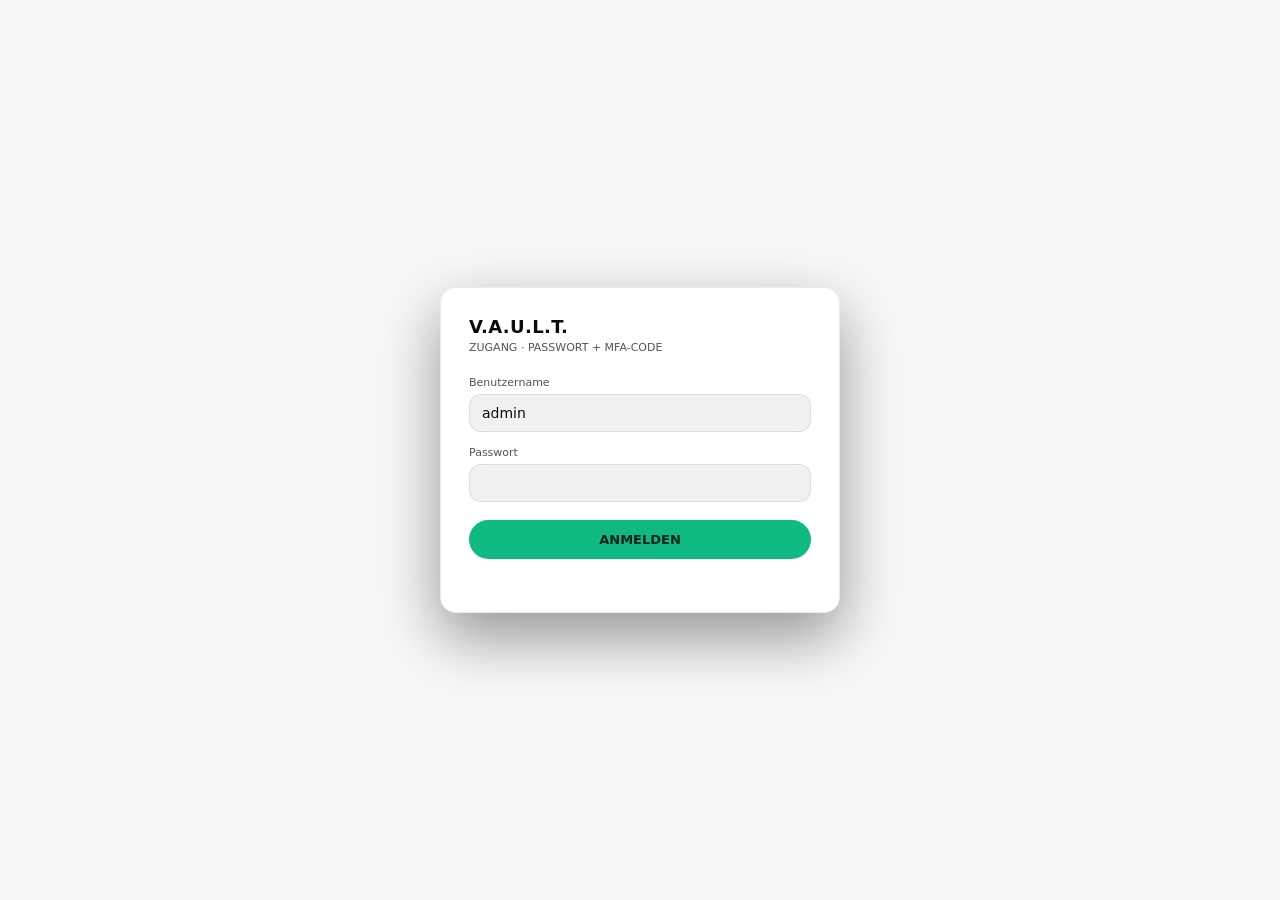
<file: services/orchestrator/static/login.html>
<!doctype html>
<html lang="de">
<head>
  <meta charset="utf-8" />
  <meta name="viewport" content="width=device-width, initial-scale=1" />
  <title>V.A.U.L.T. · Login</title>
  <script>(function(){var t=localStorage.getItem("vault-theme");
    if(!t)t=matchMedia("(prefers-color-scheme: dark)").matches?"dark":"light";
    document.documentElement.setAttribute("data-theme",t);})();</script>
  <style>
    :root { --bg:#f7f7f8; --surface:#fff; --sunken:#f1f1f3; --fg:#0b0b0f; --muted:#52525b;
            --accent:#10b981; --line:rgba(0,0,0,.08);
            --font:'Inter',ui-sans-serif,system-ui,-apple-system,'Segoe UI',Roboto,sans-serif; }
    :root[data-theme="dark"] { --bg:#1c1c1f; --surface:#26262b; --sunken:#18181b; --fg:#f4f4f5;
            --muted:#a1a1aa; --accent:#34d399; --line:rgba(255,255,255,.08); }
    * { box-sizing:border-box; }
    body { margin:0; min-height:100vh; display:grid; place-items:center;
      background:var(--bg); color:var(--fg); font-family:var(--font); }
    .card { width:min(400px, 92vw); border:1px solid var(--line); padding:28px; border-radius:16px;
      background:var(--surface); box-shadow:0 24px 60px rgba(0,0,0,.4); }
    h1 { font-size:18px; font-weight:800; letter-spacing:.02em; margin:0 0 4px; }
    .sub { font-size:11px; color:var(--muted); margin-bottom:22px; }
    label { display:block; font-size:11px; color:var(--muted); margin:14px 0 5px; font-weight:500; }
    input { width:100%; background:var(--sunken); border:1px solid var(--line); color:var(--fg);
      font-family:var(--font); font-size:14px; padding:10px 12px; border-radius:12px; }
    input:focus { outline:none; border-color:var(--accent); }
    button { width:100%; margin-top:18px; background:var(--accent); border:0;
      color:#05231a; font-family:var(--font); font-size:13px; font-weight:600;
      padding:12px; cursor:pointer; border-radius:999px; }
    button:hover { opacity:.9; }
    .err { color:#f87171; font-size:11px; min-height:15px; margin-top:10px; }
  </style>
</head>
<body>
  <div class="card">
    <h1>V.A.U.L.T.</h1>
    <div class="sub">ZUGANG · PASSWORT + MFA-CODE</div>
    <form id="f">
      <label>Benutzername</label>
      <input id="user" autocomplete="username" value="admin" />
      <label>Passwort</label>
      <input id="pw" type="password" autocomplete="current-password" />
      <div id="mfa-step" style="display:none">
        <label>MFA-Code (Authenticator-App)</label>
        <input id="code" inputmode="numeric" maxlength="6" autocomplete="one-time-code" />
      </div>
      <button type="submit" id="submit">ANMELDEN</button>
    </form>
    <div class="err" id="err"></div>
  </div>

  <script>
    const f = document.getElementById("f");
    const err = document.getElementById("err");
    const mfaStep = document.getElementById("mfa-step");
    const submitBtn = document.getElementById("submit");
    let mfaMode = false;

    f.onsubmit = async (e) => {
      e.preventDefault();
      err.textContent = "";
      const body = {
        username: document.getElementById("user").value,
        password: document.getElementById("pw").value,
      };
      if (mfaMode) body.code = document.getElementById("code").value;
      const r = await fetch("/auth/login", { method: "POST",
        headers: { "Content-Type": "application/json" }, body: JSON.stringify(body) });
      const j = await r.json().catch(() => ({}));
      if (j.ok) { location.href = "/"; return; }
      if (j.mfa_required) {
        // Erst jetzt das MFA-Feld einblenden
        mfaMode = true;
        mfaStep.style.display = "block";
        submitBtn.textContent = "BESTÄTIGEN";
        document.getElementById("code").focus();
        return;
      }
      err.textContent = j.error || "Login fehlgeschlagen.";
    };
  </script>
</body>
</html>
</file>
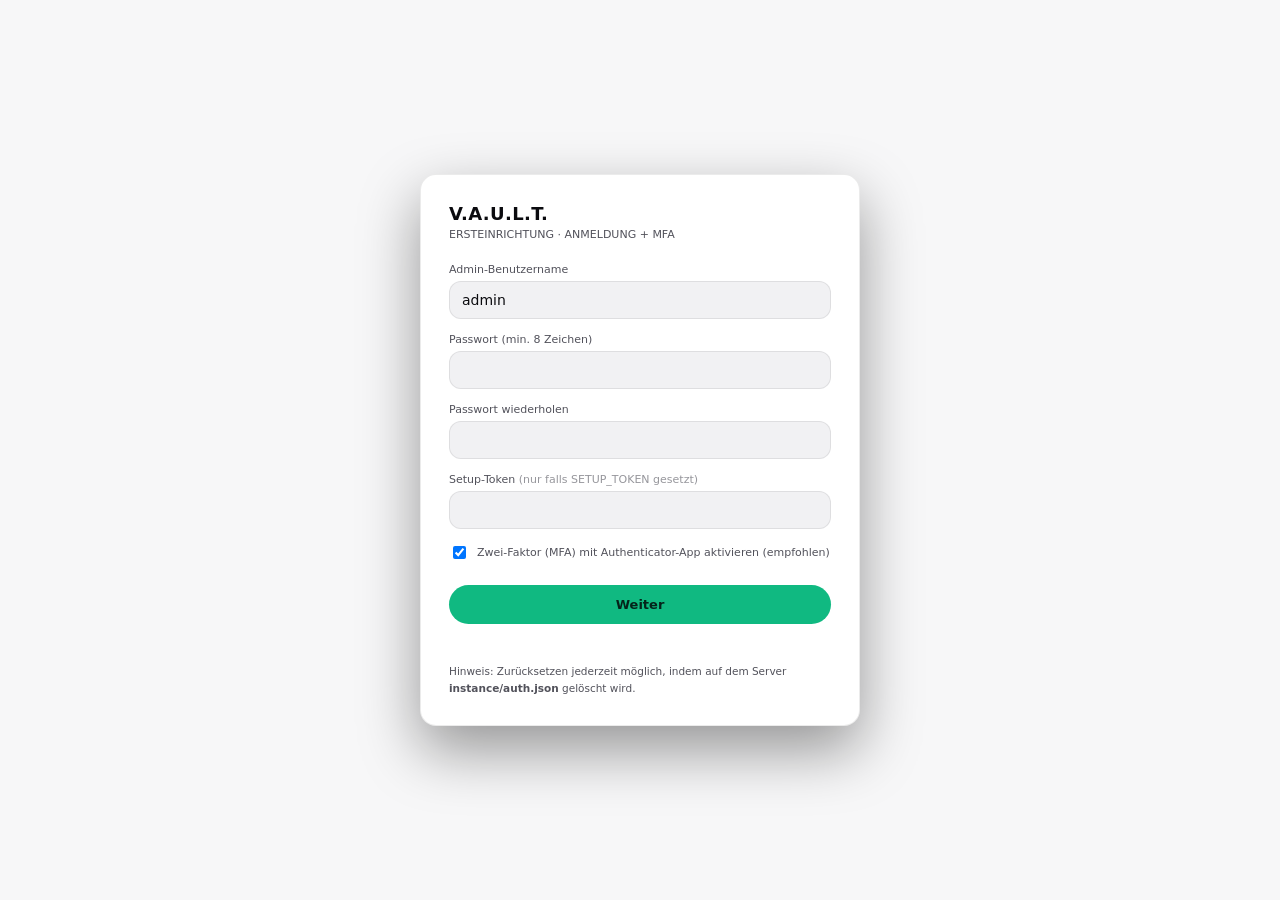
<file: services/orchestrator/static/setup.html>
<!doctype html>
<html lang="de">
<head>
  <meta charset="utf-8" />
  <meta name="viewport" content="width=device-width, initial-scale=1" />
  <title>V.A.U.L.T. · Einrichtung</title>
  <script>(function(){var t=localStorage.getItem("vault-theme");
    if(!t)t=matchMedia("(prefers-color-scheme: dark)").matches?"dark":"light";
    document.documentElement.setAttribute("data-theme",t);})();</script>
  <style>
    :root { --bg:#f7f7f8; --surface:#fff; --sunken:#f1f1f3; --fg:#0b0b0f; --muted:#52525b;
            --accent:#10b981; --line:rgba(0,0,0,.08);
            --font:'Inter',ui-sans-serif,system-ui,-apple-system,'Segoe UI',Roboto,sans-serif; }
    :root[data-theme="dark"] { --bg:#1c1c1f; --surface:#26262b; --sunken:#18181b; --fg:#f4f4f5;
            --muted:#a1a1aa; --accent:#34d399; --line:rgba(255,255,255,.08); }
    * { box-sizing:border-box; }
    body { margin:0; min-height:100vh; display:grid; place-items:center;
      background:var(--bg); color:var(--fg); font-family:var(--font); }
    .card { width:min(440px, 92vw); border:1px solid var(--line); padding:28px; border-radius:16px;
      background:var(--surface); box-shadow:0 24px 60px rgba(0,0,0,.4); }
    h1 { font-size:18px; font-weight:800; letter-spacing:.02em; margin:0 0 4px; }
    .sub { font-size:11px; color:var(--muted); margin-bottom:22px; }
    label { display:block; font-size:11px; color:var(--muted); margin:14px 0 5px; font-weight:500; }
    input { width:100%; background:var(--sunken); border:1px solid var(--line); color:var(--fg);
      font-family:var(--font); font-size:14px; padding:10px 12px; border-radius:12px; }
    input:focus { outline:none; border-color:var(--accent); }
    button { width:100%; margin-top:18px; background:var(--accent); border:0;
      color:#05231a; font-family:var(--font); font-size:13px; font-weight:600;
      padding:12px; cursor:pointer; border-radius:999px; }
    button:hover { opacity:.9; }
    .err { color:#f87171; font-size:11px; min-height:15px; margin-top:10px; }
    .qr { background:#fff; padding:10px; margin:14px auto; width:fit-content; border-radius:12px; }
    .qr svg { display:block; width:180px; height:180px; }
    .secret { font-size:11px; color:var(--accent); word-break:break-all; text-align:center; }
    .note { font-size:10.5px; color:var(--muted); line-height:1.6; margin-top:14px; }
    #step2 { display:none; }
  </style>
</head>
<body>
  <div class="card">
    <h1>V.A.U.L.T.</h1>
    <div class="sub">ERSTEINRICHTUNG · ANMELDUNG + MFA</div>

    <div id="step1">
      <label>Admin-Benutzername</label>
      <input id="user" value="admin" autocomplete="username" />
      <label>Passwort (min. 8 Zeichen)</label>
      <input id="pw" type="password" autocomplete="new-password" />
      <label>Passwort wiederholen</label>
      <input id="pw2" type="password" autocomplete="new-password" />
      <label>Setup-Token <span style="opacity:.6">(nur falls SETUP_TOKEN gesetzt)</span></label>
      <input id="stoken" type="password" autocomplete="off" />
      <label style="display:flex;align-items:center;gap:8px;margin-top:14px;cursor:pointer">
        <input type="checkbox" id="usemfa" checked style="width:auto" />
        <span>Zwei-Faktor (MFA) mit Authenticator-App aktivieren (empfohlen)</span></label>
      <button id="next">Weiter</button>
    </div>

    <div id="step2">
      <div class="note">Scanne den QR-Code mit deiner Authenticator-App
        (Google Authenticator, Aegis, 2FAS, …) oder tippe das Secret manuell ein:</div>
      <div class="qr" id="qr"></div>
      <div class="secret" id="secret"></div>
      <label>6-stelliger Code aus der App</label>
      <input id="code" inputmode="numeric" maxlength="6" autocomplete="one-time-code" />
      <button id="finish">Einrichtung abschließen</button>
    </div>

    <div class="err" id="err"></div>
    <div class="note">Hinweis: Zurücksetzen jederzeit möglich, indem auf dem Server
      <b>instance/auth.json</b> gelöscht wird.</div>
  </div>

  <script>
    const err = (m) => document.getElementById("err").textContent = m || "";
    let setupToken = null;

    document.getElementById("next").onclick = async () => {
      err("");
      const pw = document.getElementById("pw").value;
      if (pw.length < 8) return err("Passwort zu kurz (min. 8 Zeichen).");
      if (pw !== document.getElementById("pw2").value) return err("Passwörter stimmen nicht überein.");
      const enableMfa = document.getElementById("usemfa").checked;
      const r = await fetch("/auth/setup", { method:"POST",
        headers:{ "Content-Type":"application/json" },
        body: JSON.stringify({ username: document.getElementById("user").value, password: pw,
          enable_mfa: enableMfa, setup_secret: document.getElementById("stoken").value }) });
      const j = await r.json();
      if (!j.ok) return err(j.error || "Fehler");
      if (j.done) { location.href = "/login"; return; }   // ohne MFA fertig
      setupToken = j.setup_token;
      document.getElementById("qr").innerHTML = j.qr_svg ||
        "<div style='color:#000;font-size:11px;max-width:180px'>QR nicht verfügbar – Secret manuell eintragen.</div>";
      document.getElementById("secret").textContent = j.secret;
      document.getElementById("step1").style.display = "none";
      document.getElementById("step2").style.display = "block";
    };

    document.getElementById("finish").onclick = async () => {
      err("");
      const code = document.getElementById("code").value.trim();
      const r = await fetch("/auth/setup/verify", { method:"POST",
        headers:{ "Content-Type":"application/json" },
        body: JSON.stringify({ setup_token: setupToken, code }) });
      const j = await r.json();
      if (!j.ok) return err(j.error || "Code falsch – bitte neu versuchen.");
      location.href = "/login";
    };
  </script>
</body>
</html>
</file>
